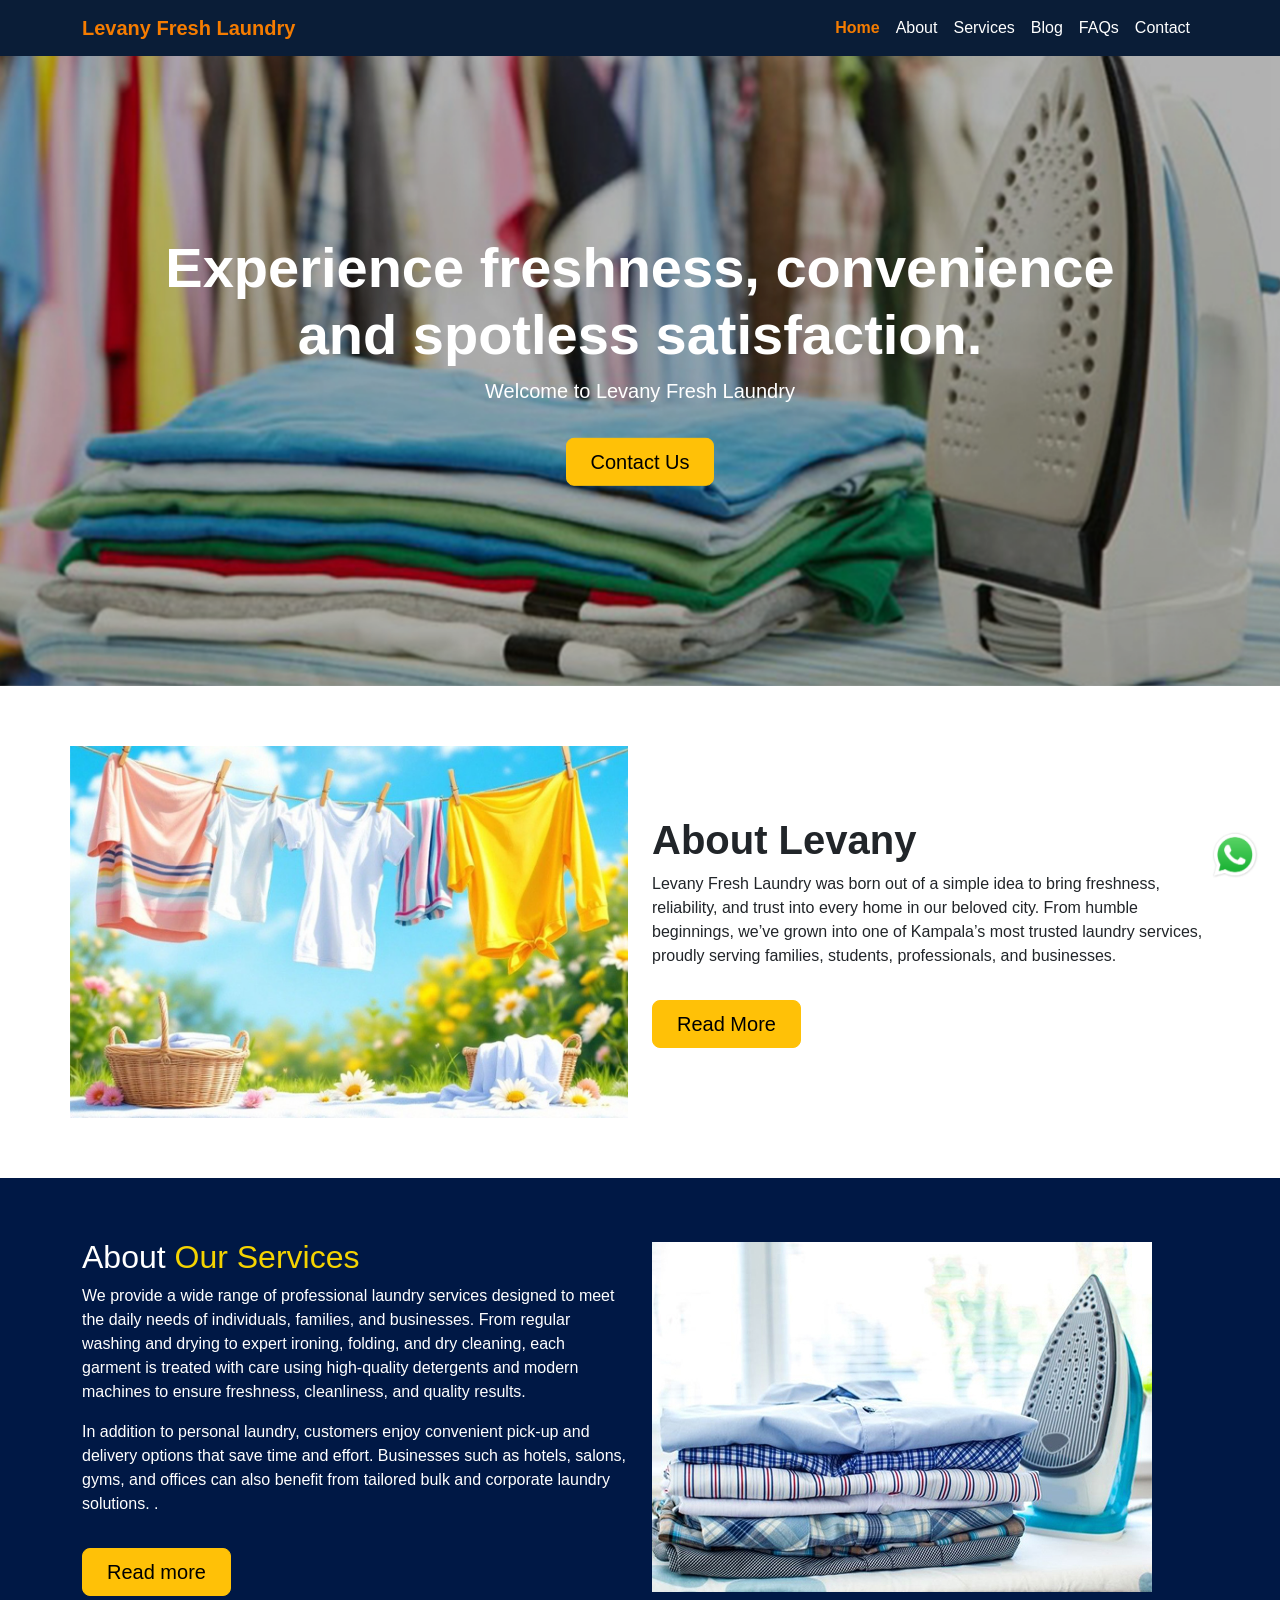
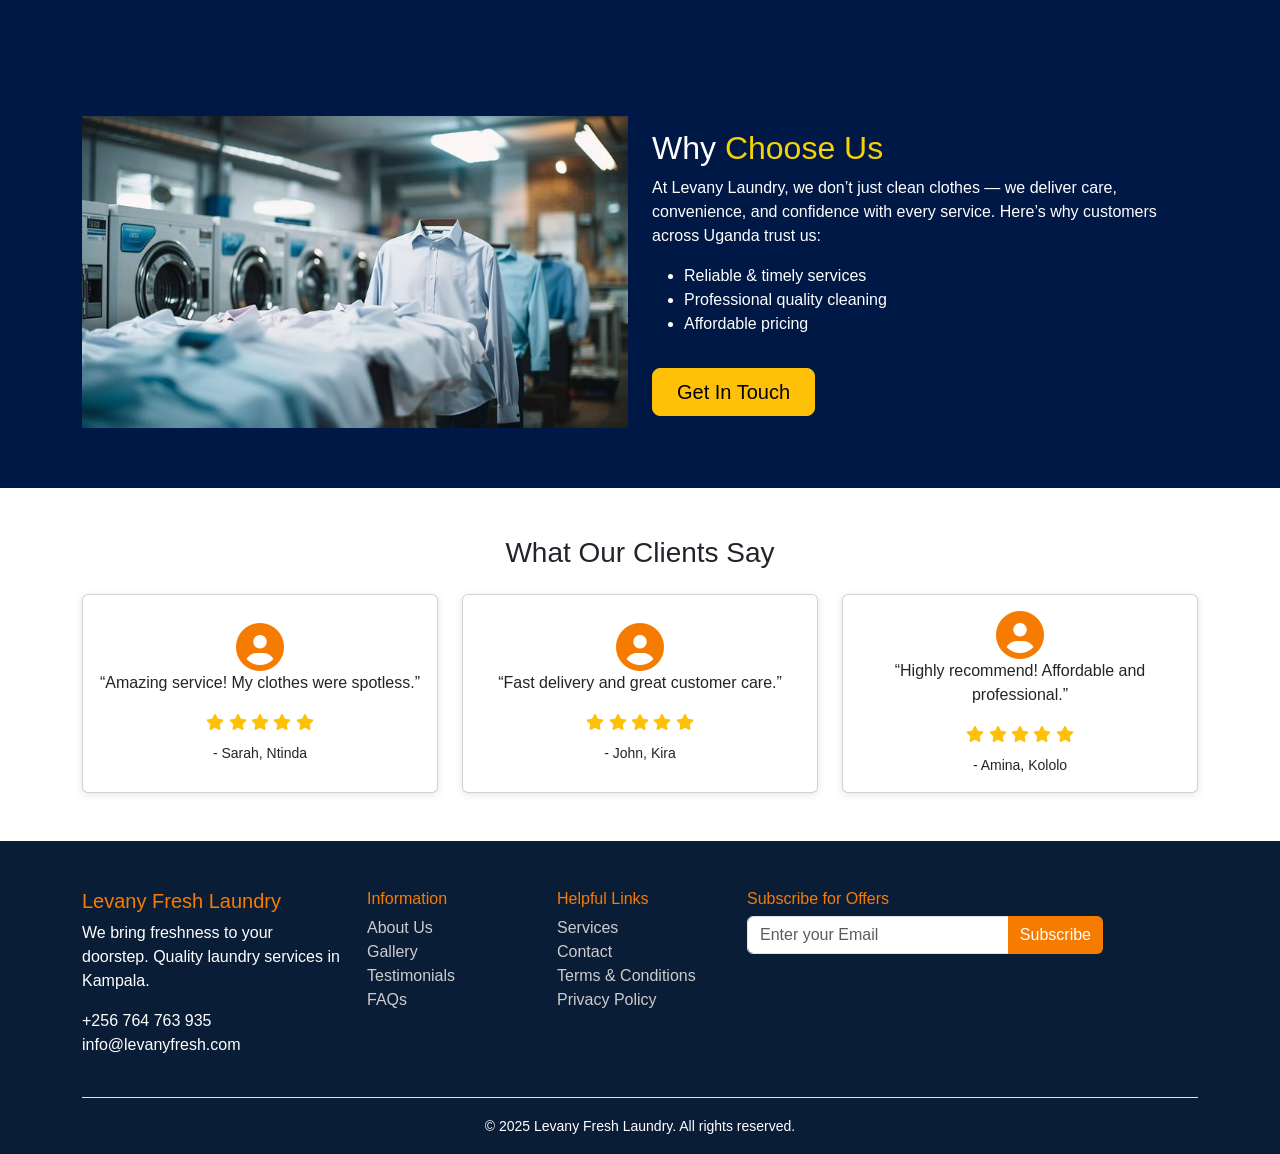
<file: index.html>
<!DOCTYPE html>
<html lang="en">
<head>
  <meta charset="UTF-8">
  <title>Levany Fresh Laundry - Home</title>
  <meta name="viewport" content="width=device-width, initial-scale=1">
  <link rel="icon" href="./images/favicon.ico.png">
  <link href="https://cdn.jsdelivr.net/npm/bootstrap@5.3.2/dist/css/bootstrap.min.css" rel="stylesheet">
  <link rel="stylesheet" href="https://cdnjs.cloudflare.com/ajax/libs/font-awesome/6.5.0/css/all.min.css">
  <link rel="stylesheet" href="css/style.css">

  <style>
        body { font-family: 'Segoe UI', sans-serif; }
        .hero-section, .info-section, .team-section, .location-section {
            padding: 60px 0;
        }
        .bg-dark-blue {
            background-color: #001845;
            color: white;
        }
        .yellow-text {
            color: #f5d300;
        }
        .btn-yellow {
            background-color: #f5d300;
            border: none;
            color: black;
        }
        .team-card {
            border: none;
            background-color: #fef8e5;
            text-align: center;
        }
        .highlight-card {
            background-color: #001845;
            color: white;
            padding: 20px;
            border-radius: 8px;
        }
        .map-section iframe {
            width: 100%;
            height: 300px;
            border: none;
        }
        .contact-form input, .contact-form textarea {
            margin-bottom: 15px;
        }
    </style>
</head>
<body>

<!-- Navbar -->
<nav class="navbar navbar-expand-lg navbar-dark sticky-top">
  <div class="container">
    <a class="navbar-brand" href="index.html">Levany Fresh Laundry</a>
    <button class="navbar-toggler" type="button" data-bs-toggle="collapse" data-bs-target="#navbarNav">
      <span class="navbar-toggler-icon"></span>
    </button>
    <div class="collapse navbar-collapse justify-content-end" id="navbarNav">
      <ul class="navbar-nav">
        <li class="nav-item"><a class="nav-link active" href="index.html">Home</a></li>
        <li class="nav-item"><a class="nav-link" href="About.html">About</a></li>
        <li class="nav-item"><a class="nav-link" href="services.html">Services</a></li>
        <li class="nav-item"><a class="nav-link" href="blog.html">Blog</a></li>
        <li class="nav-item"><a class="nav-link" href="faqs.html">FAQs</a></li>
        <li class="nav-item"><a class="nav-link" href="contactus.html">Contact</a></li>
      </ul>
    </div>
  </div>
</nav>

<!-- Hero Section -->
<div id="heroCarousel" class="carousel slide" data-bs-ride="carousel">
  <div class="carousel-inner">
    <div class="carousel-item active">
      <img src="images/slide1.jpg" class="d-block w-100" alt="Slide 1">
    </div>
    <div class="carousel-item">
      <img src="images/slide2.jpg" class="d-block w-100" alt="Slide 2">
    </div>
    <div class="carousel-item">
      <img src="images/slide3.jpg" class="d-block w-100" alt="Slide 3">
    </div>
  </div>
</div>

<!-- Welcome Note Overlay -->
<div class="hero-text-overlay text-center text-white">
  <h1 class="display-4 fw-bold">Experience freshness, convenience<br>and spotless satisfaction.</h1>
  <p class="lead">Welcome to Levany Fresh Laundry</p>

  <a href="contactus.html" class="btn btn-warning btn-lg mt-3 px-4">Contact Us</a>
</div>


    
    <!-- Text Content -->
    <!-- Hero Section -->
    <div class="container hero-section">
        <div class="row align-items-center">
            <div class="col-md-6">
                <img src="images/home.jpg" alt="Jos" class="img-fluid">
            </div>
            <div class="col-md-6">
                <h1><strong>About Levany</strong></h1>
                <p>
        Levany Fresh Laundry was born out of a simple idea to bring freshness, reliability, and trust into every home in our beloved city. From humble beginnings, we’ve grown into one of Kampala’s most trusted laundry services, proudly serving families, students, professionals, and businesses.
      </p>
                <a href="About.html" class="btn btn-warning btn-lg mt-3 px-4">Read More</a>
            </div>
        </div>
    </div>

    <!-- What We Do Section -->
    <div class="bg-dark-blue info-section">
        <div class="container">
            <div class="row align-items-center">
                <div class="col-md-6">
                    <h2>About <span class="yellow-text">Our Services</span></h2>
                    <p>We provide a wide range of professional laundry services designed to meet the daily needs of individuals, families, and businesses. From regular washing and drying to expert ironing, folding, and dry cleaning, each garment is treated with care using high-quality detergents and modern machines to ensure freshness, cleanliness, and quality results.</p>
                    <p>In addition to personal laundry, customers enjoy convenient pick-up and delivery options that save time and effort. Businesses such as hotels, salons, gyms, and offices can also benefit from tailored bulk and corporate laundry solutions. .</p>
                    <a href="services.html" class="btn btn-warning btn-lg mt-3 px-4">Read more</a>
                </div>
                <div class="col-md-6">
                    <img src="images/1.jpg" alt="What We Do" class="img-fluid">
                </div>
            </div>
        </div>
    </div>

    <!-- Why Section -->
    <div class="bg-dark-blue info-section">
        <div class="container">
            <div class="row align-items-center">
                <div class="col-md-6">
                    <img src="images/2.jpg" alt="Why Land Group" class="img-fluid">
                </div>
                <div class="col-md-6">
                    <h2>Why <span class="yellow-text">Choose Us</span></h2>
                    <p>At Levany Laundry, we don’t just clean clothes — we deliver care, convenience, and confidence with every service. Here’s why customers across Uganda trust us:</p>
                    <ul>
                     <li><i class=""></i> Reliable & timely services</li>
                     <li><i class=""></i> Professional quality cleaning</li>
                     <li><i class=""></i> Affordable pricing</li>
                    </ul>
                    <a href="contactus.html" class="btn btn-warning btn-lg mt-3 px-4">Get In Touch</a>
                </div>
            </div>
        </div>
    </div>

    </div>
  </div>
</section>

<!-- Testimonials -->
<section class="container my-5">
  <h3 class="text-center mb-4">What Our Clients Say</h3>
  <div class="row g-4">
    
    <div class="col-md-4">
      <div class="card h-100 text-center p-3">
         <i class="fa-solid fa-circle-user fa-3x text-orange"></i>
        <p>“Amazing service! My clothes were spotless.”</p>
        <div class="text-warning mb-2">
          <i class="fa-solid fa-star"></i>
          <i class="fa-solid fa-star"></i>
          <i class="fa-solid fa-star"></i>
          <i class="fa-solid fa-star"></i>
          <i class="fa-solid fa-star"></i>
        </div>
        <small>- Sarah, Ntinda</small>
      </div>
    </div>

    <div class="col-md-4">
      <div class="card h-100 text-center p-3">
        <i class="fa-solid fa-circle-user fa-3x text-orange"></i>
        <p>“Fast delivery and great customer care.”</p>
        <div class="text-warning mb-2">
          <i class="fa-solid fa-star"></i>
          <i class="fa-solid fa-star"></i>
          <i class="fa-solid fa-star"></i>
          <i class="fa-solid fa-star"></i>
          <i class="fa-solid fa-star"></i>
        </div>
        <small>- John, Kira</small>
      </div>
    </div>

    <div class="col-md-4">
      <div class="card h-100 text-center p-3">
        <i class="fa-solid fa-circle-user fa-3x text-orange"></i>
        <p>“Highly recommend! Affordable and professional.”</p>
        <div class="text-warning mb-2">
          <i class="fa-solid fa-star"></i>
          <i class="fa-solid fa-star"></i>
          <i class="fa-solid fa-star"></i>
          <i class="fa-solid fa-star"></i>
          <i class="fa-solid fa-star"></i>
        </div>
        <small>- Amina, Kololo</small>
      </div>
    </div>

  </div>
</section>

<!-- WhatsApp Floating Button -->
<a href="https://wa.me/256764763935" class="whatsapp-float" target="_blank">
  <img src="images/WhatsApp.png" alt="WhatsApp Chat">
</a>

<!-- Footer -->
<footer class="footer-dark text-white pt-5 pb-3">
  <div class="container">
    <div class="row">

      <!-- About Section -->
      <div class="col-md-3">
        <h5 class="text-orange">Levany Fresh Laundry</h5>
        <p>We bring freshness to your doorstep. Quality laundry services in Kampala.</p>
        <p class="mt-3">
          <i class="bi bi-telephone"></i> +256 764 763 935<br>
          <i class="bi bi-envelope"></i> info@levanyfresh.com
        </p>
      </div>

      <!-- Information -->
      <div class="col-md-2">
        <h6 class="text-orange">Information</h6>
        <ul class="list-unstyled">
          <li><a href="about.html">About Us</a></li>
          <li><a href="gallery.html">Gallery</a></li>
          <li><a href="testimonials.html">Testimonials</a></li>
          <li><a href="faqs.html">FAQs</a></li>
        </ul>
      </div>

      <!-- Helpful Links -->
      <div class="col-md-2">
        <h6 class="text-orange">Helpful Links</h6>
        <ul class="list-unstyled">
          <li><a href="services.html">Services</a></li>
          <li><a href="contact.html">Contact</a></li>
          <li><a href="#">Terms & Conditions</a></li>
          <li><a href="#">Privacy Policy</a></li>
        </ul>
      </div>

      <!-- Subscribe -->
      <div class="col-md-4">
        <h6 class="text-orange">Subscribe for Offers</h6>
        <form>
          <div class="input-group mb-3">
            <input type="email" class="form-control" placeholder="Enter your Email">
            <button class="btn btn-orange" type="submit">Subscribe</button>
          </div>
        </form>
        <div class="social-icons">
          <a href="#"><i class="bi bi-facebook"></i></a>
          <a href="#"><i class="bi bi-twitter"></i></a>
          <a href="#"><i class="bi bi-instagram"></i></a>
          <a href="#"><i class="bi bi-whatsapp"></i></a>
        </div>
      </div>

    </div>

    <div class="text-center mt-4 border-top pt-3">
      <small>© 2025 Levany Fresh Laundry. All rights reserved.</small>
    </div>
  </div>
</footer>


<script src="https://cdn.jsdelivr.net/npm/bootstrap@5.3.2/dist/js/bootstrap.bundle.min.js"></script>
</body>
</html>
</file>
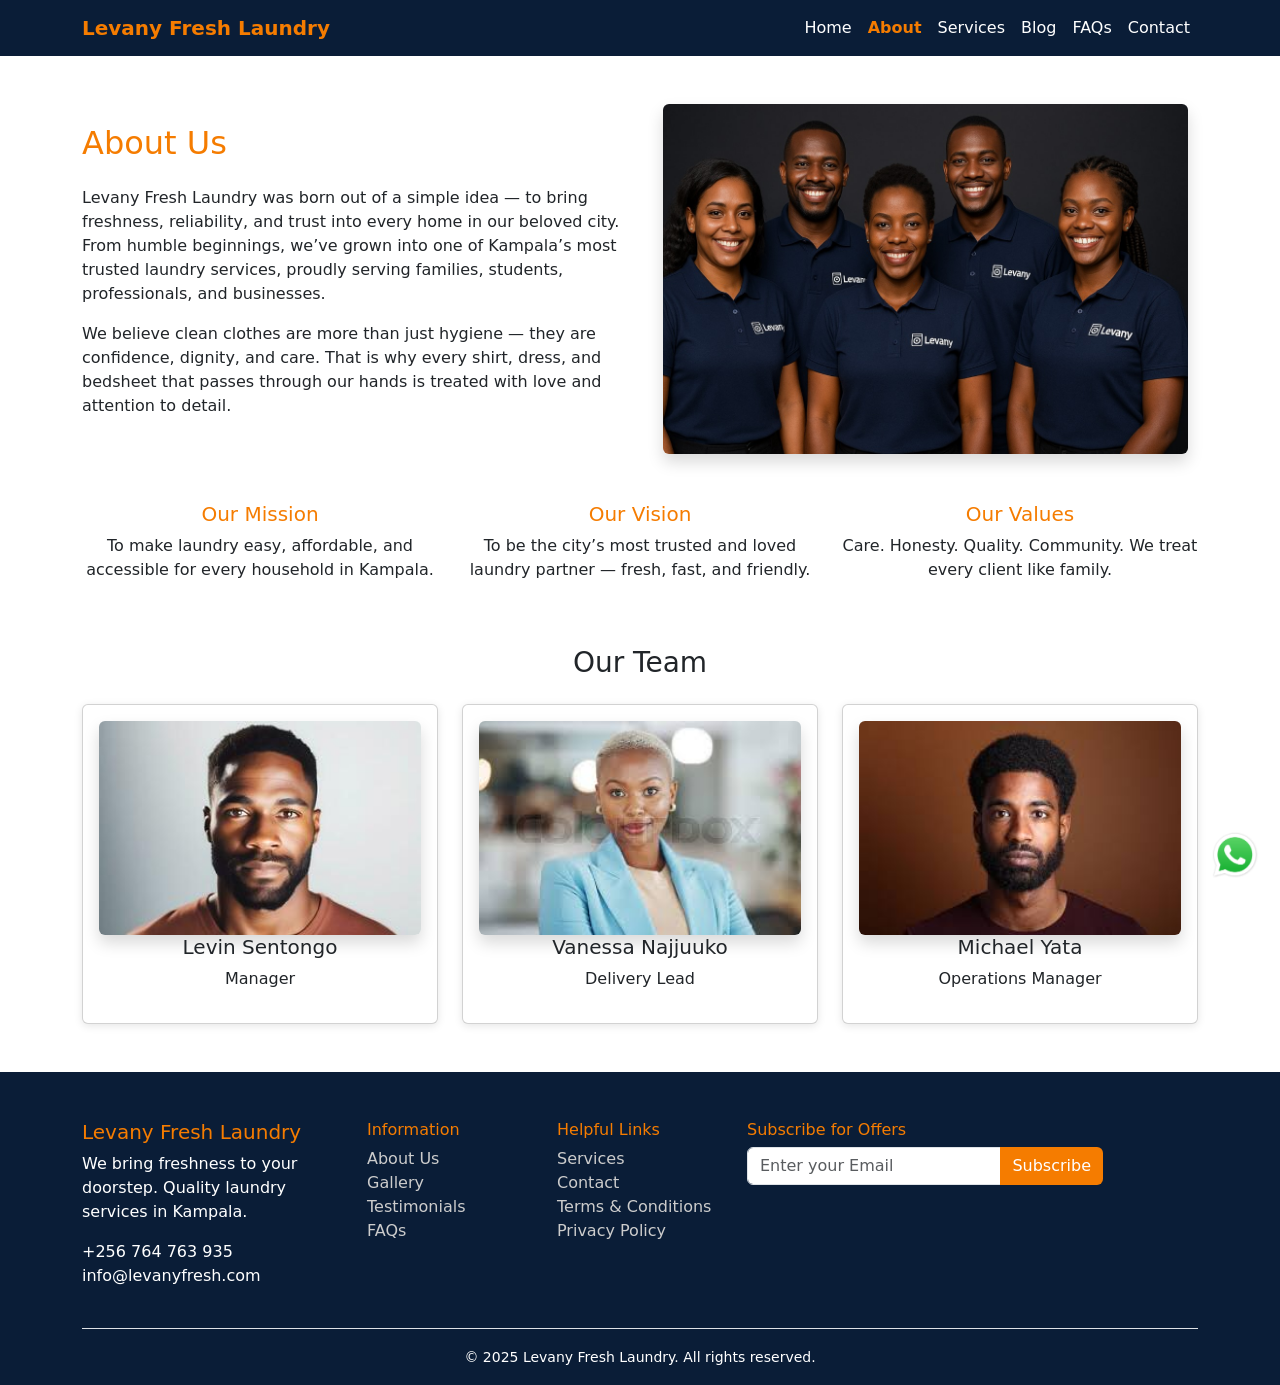
<file: About.html>
<!DOCTYPE html>
<html lang="en">
<head>
  <meta charset="UTF-8">
  <title>Levany Fresh Laundry - Home</title>
  <meta name="viewport" content="width=device-width, initial-scale=1">
   <link rel="icon" href="./images/favicon.ico.png">
  <link href="https://cdn.jsdelivr.net/npm/bootstrap@5.3.2/dist/css/bootstrap.min.css" rel="stylesheet">
  <link rel="stylesheet" href="https://cdnjs.cloudflare.com/ajax/libs/font-awesome/6.5.0/css/all.min.css">
  <link rel="stylesheet" href="css/style.css">
</head>
<body>

<!-- Navbar -->
<nav class="navbar navbar-expand-lg navbar-dark sticky-top">
  <div class="container">
    <a class="navbar-brand" href="index.html">Levany Fresh Laundry</a>
    <button class="navbar-toggler" type="button" data-bs-toggle="collapse" data-bs-target="#navbarNav">
      <span class="navbar-toggler-icon"></span>
    </button>
    <div class="collapse navbar-collapse justify-content-end" id="navbarNav">
      <ul class="navbar-nav">
        <li class="nav-item"><a class="nav-link" href="index.html">Home</a></li>
        <li class="nav-item"><a class="nav-link active" href="about.html">About</a></li>
        <li class="nav-item"><a class="nav-link" href="services.html">Services</a></li>
        <li class="nav-item"><a class="nav-link" href="blog.html">Blog</a></li>
        <li class="nav-item"><a class="nav-link" href="faqs.html">FAQs</a></li>
        <li class="nav-item"><a class="nav-link" href="contactus.html">Contact</a></li>
      </ul>
    </div>
  </div>
</nav>

<section class="container my-5">
  <div class="row align-items-center">
    
    <!-- Text Content -->
    <div class="col-md-6">
      <h2 class="text-orange mb-4">About Us</h2>
      <p>
        Levany Fresh Laundry was born out of a simple idea — to bring freshness, reliability, and trust into every home in our beloved city. From humble beginnings, we’ve grown into one of Kampala’s most trusted laundry services, proudly serving families, students, professionals, and businesses.
      </p>
      <p>
        We believe clean clothes are more than just hygiene — they are confidence, dignity, and care. That is why every shirt, dress, and bedsheet that passes through our hands is treated with love and attention to detail.
      </p>
    </div>

    <!-- Image or Illustration -->
    <div class="col-md-6 text-center">
      <img src="images/Levany Team 3.jpg" alt="Our Team" class="img-fluid rounded shadow">
    </div>

  </div>

  <div class="row text-center mt-5">
    <div class="col-md-4">
      <h5 class="text-orange">Our Mission</h5>
      <p>To make laundry easy, affordable, and accessible for every household in Kampala.</p>
    </div>
    <div class="col-md-4">
      <h5 class="text-orange">Our Vision</h5>
      <p>To be the city’s most trusted and loved laundry partner — fresh, fast, and friendly.</p>
    </div>
    <div class="col-md-4">
      <h5 class="text-orange">Our Values</h5>
      <p>Care. Honesty. Quality. Community. We treat every client like family.</p>
    </div>
  </div>
</section>


<!-- Services -->
<section class="container my-5">
  <h3 class="text-center mb-4">Our Team</h3>
  <div class="row text-center">
    <div class="col-md-4">
      <div class="card p-3">
        <img src="images/Levin.jpg"alt="Levin Manager" class="img-fluid rounded shadow">
        <h5>Levin Sentongo</h5>
        <p>Manager</p>
      </div>
    </div>
    <div class="col-md-4">
      <div class="card p-3">
          <img src="images/Vanessa.jpeg"alt="Vanessa Delivery Lead" class="img-fluid rounded shadow">
        <h5>Vanessa Najjuuko</h5>
        <p>Delivery Lead</p>
      </div>
    </div>
    <div class="col-md-4">
      <div class="card p-3">
          <img src="images/Michael.jpeg"alt="Michael Operations Manager" class="img-fluid rounded shadow">
        <h5>Michael Yata</h5>
        <p>Operations Manager</p>
      </div>
    </div>
  </div>
</section>


<!-- WhatsApp Floating Button -->
<a href="https://wa.me/256764763935" class="whatsapp-float" target="_blank">
  <img src="images/WhatsApp.png" alt="WhatsApp Chat">
</a>

<!-- Footer -->
<footer class="footer-dark text-white pt-5 pb-3">
  <div class="container">
    <div class="row">

      <!-- About Section -->
      <div class="col-md-3">
        <h5 class="text-orange">Levany Fresh Laundry</h5>
        <p>We bring freshness to your doorstep. Quality laundry services in Kampala.</p>
        <p class="mt-3">
          <i class="bi bi-telephone"></i> +256 764 763 935<br>
          <i class="bi bi-envelope"></i> info@levanyfresh.com
        </p>
      </div>

      <!-- Information -->
      <div class="col-md-2">
        <h6 class="text-orange">Information</h6>
        <ul class="list-unstyled">
          <li><a href="about.html">About Us</a></li>
          <li><a href="gallery.html">Gallery</a></li>
          <li><a href="testimonials.html">Testimonials</a></li>
          <li><a href="faqs.html">FAQs</a></li>
        </ul>
      </div>

      <!-- Helpful Links -->
      <div class="col-md-2">
        <h6 class="text-orange">Helpful Links</h6>
        <ul class="list-unstyled">
          <li><a href="services.html">Services</a></li>
          <li><a href="contact.html">Contact</a></li>
          <li><a href="#">Terms & Conditions</a></li>
          <li><a href="#">Privacy Policy</a></li>
        </ul>
      </div>

      <!-- Subscribe -->
      <div class="col-md-4">
        <h6 class="text-orange">Subscribe for Offers</h6>
        <form>
          <div class="input-group mb-3">
            <input type="email" class="form-control" placeholder="Enter your Email">
            <button class="btn btn-orange" type="submit">Subscribe</button>
          </div>
        </form>
        <div class="social-icons">
          <a href="#"><i class="bi bi-facebook"></i></a>
          <a href="#"><i class="bi bi-twitter"></i></a>
          <a href="#"><i class="bi bi-instagram"></i></a>
          <a href="#"><i class="bi bi-whatsapp"></i></a>
        </div>
      </div>

    </div>

    <div class="text-center mt-4 border-top pt-3">
      <small>© 2025 Levany Fresh Laundry. All rights reserved.</small>
    </div>
  </div>
</footer>


<script src="https://cdn.jsdelivr.net/npm/bootstrap@5.3.2/dist/js/bootstrap.bundle.min.js"></script>
</body>
</html>
</file>
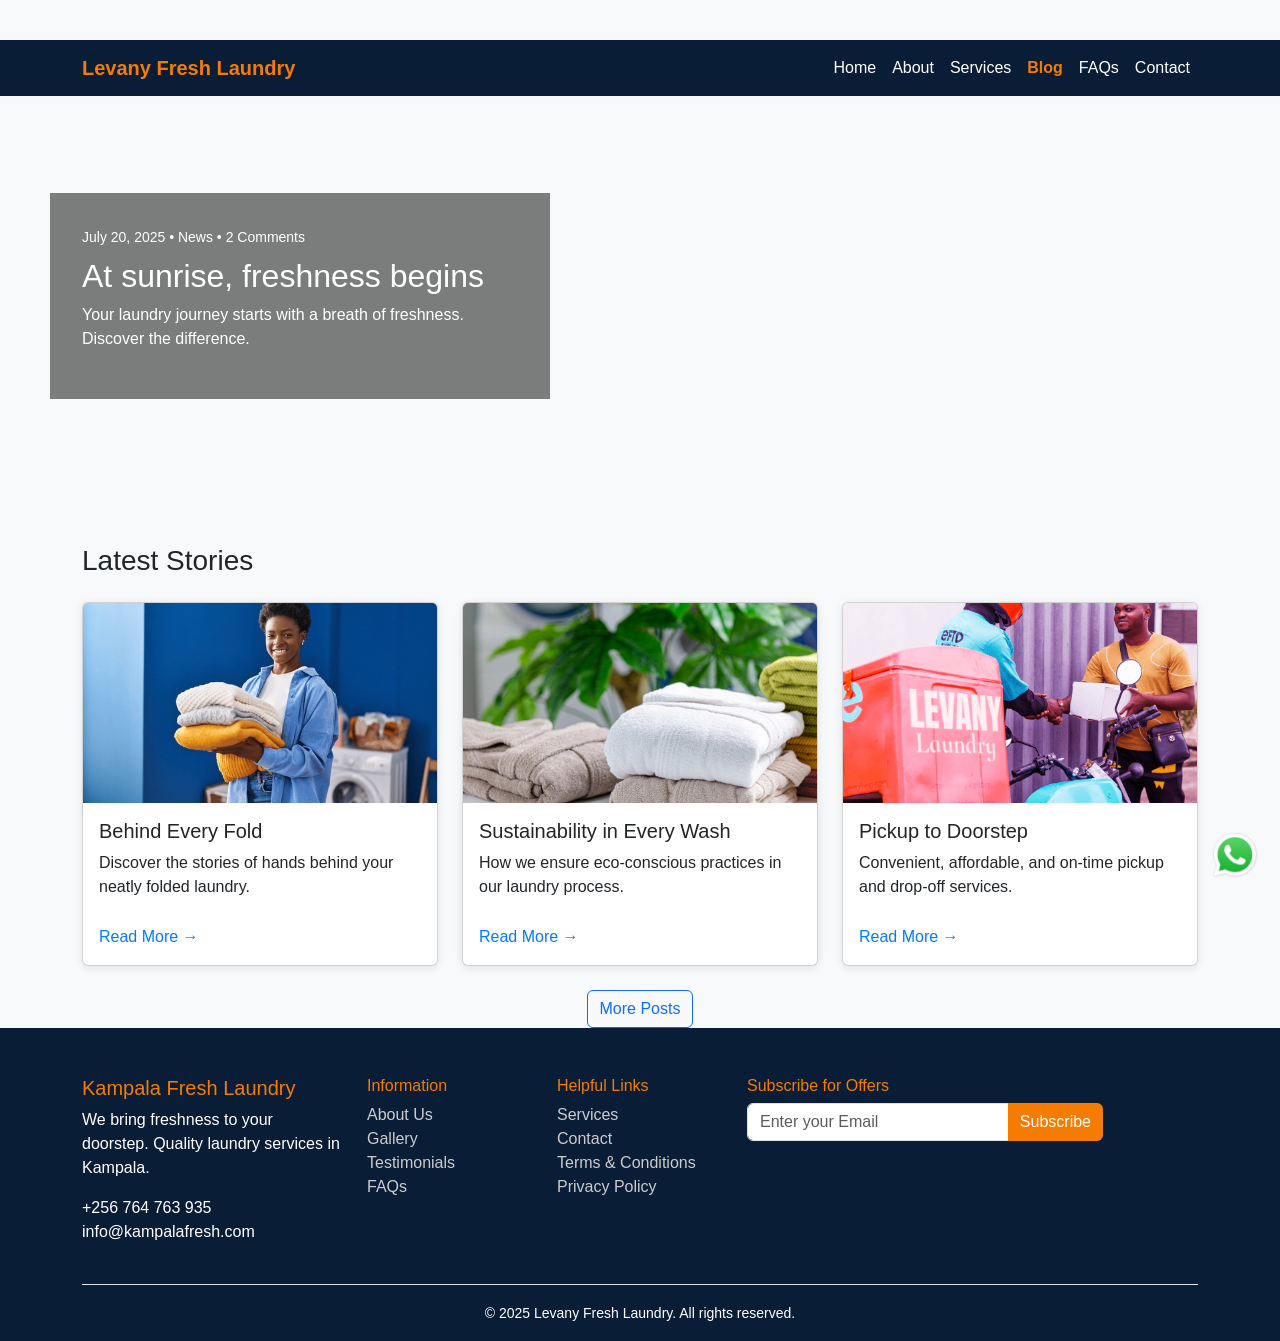
<file: blog.html>
<!DOCTYPE html>
<html lang="en">
<head>
  <meta charset="UTF-8">
  <meta name="viewport" content="width=device-width, initial-scale=1.0">
  <title>Laundry Blog</title>
  <link rel="icon" href="./images/favicon.ico.png">
  <link href="https://cdn.jsdelivr.net/npm/bootstrap@5.3.0/dist/css/bootstrap.min.css" rel="stylesheet">
  <link rel="stylesheet" href="https://cdnjs.cloudflare.com/ajax/libs/font-awesome/6.5.0/css/all.min.css">
  <link rel="stylesheet" href="css/style.css">
  <style>
    body {
      font-family: 'Segoe UI', sans-serif;
      background-color: #f8f9fa;
      padding-top: 40px;
    }
    .hero {
      display: flex;
      background: url('https://images.unsplash.com/photo-1505839673365-e3971f8d9184?fit=crop&w=1470&q=80') center/cover no-repeat;
      height: 400px;
      align-items: center;
      color: white;
      position: relative;
    }
    .hero .overlay {
      background-color: rgba(0, 0, 0, 0.5);
      padding: 2rem;
      max-width: 500px;
      margin-left: 50px;
    }
    .card img {
      height: 200px;
      object-fit: cover;
    }
    .read-more {
      display: inline-block;
      margin-top: 10px;
      color: #007bff;
      text-decoration: none;
    }
    .read-more:hover {
      text-decoration: underline;
    }
  </style>
</head>
<body>
<!-- Navbar -->
<nav class="navbar navbar-expand-lg navbar-dark sticky-top">
  <div class="container">
    <a class="navbar-brand" href="index.html">Levany Fresh Laundry</a>
    <button class="navbar-toggler" type="button" data-bs-toggle="collapse" data-bs-target="#navbarNav">
      <span class="navbar-toggler-icon"></span>
    </button>
    <div class="collapse navbar-collapse justify-content-end" id="navbarNav">
      <ul class="navbar-nav">
        <li class="nav-item"><a class="nav-link" href="index.html">Home</a></li>
        <li class="nav-item"><a class="nav-link" href="About.html">About</a></li>
        <li class="nav-item"><a class="nav-link" href="services.html">Services</a></li>
        <li class="nav-item"><a class="nav-link active" href="blog.html">Blog</a></li>
        <li class="nav-item"><a class="nav-link" href="faqs.html">FAQs</a></li>
        <li class="nav-item"><a class="nav-link" href="contactus.html">Contact</a></li>
      </ul>
    </div>
  </div>
</nav>

  <!-- Hero Section -->
  <section class="hero">
    <div class="overlay">
      <small>July 20, 2025 • News • 2 Comments</small>
      <h2 class="mt-2">At sunrise, freshness begins</h2>
      <p>Your laundry journey starts with a breath of freshness. Discover the difference.</p>
    </div>
  </section>

  <!-- Blog Cards -->
  <div class="container mt-5">
    <h3 class="mb-4">Latest Stories</h3>
    <div class="row g-4">
      <!-- Blog Post Card -->
      <div class="col-md-4">
        <div class="card">
          <a href="blog-post1.html"><img src="images/behindfolding.jpg" class="card-img-top" alt="Laundry Story"></a>
          <div class="card-body">
            <h5 class="card-title">Behind Every Fold</h5>
            <p class="card-text">Discover the stories of hands behind your neatly folded laundry.</p>
            <a href="blog-post1.html" class="read-more">Read More →</a>
          </div>
        </div>
      </div>

      <div class="col-md-4">
        <div class="card">
          <a href="blog-post2.html"><img src="images/sustainable.jpg" class="card-img-top" alt="Eco Friendly"></a>
          <div class="card-body">
            <h5 class="card-title">Sustainability in Every Wash</h5>
            <p class="card-text">How we ensure eco-conscious practices in our laundry process.</p>
            <a href="blog-post2.html" class="read-more">Read More →</a>
          </div>
        </div>
      </div>

      <div class="col-md-4">
        <div class="card">
          <a href="blog-post3.html"><img src="images/delivery1.png" class="card-img-top" alt="Pickup Service"></a>
          <div class="card-body">
            <h5 class="card-title">Pickup to Doorstep</h5>
            <p class="card-text">Convenient, affordable, and on-time pickup and drop-off services.</p>
            <a href="blog-post3.html" class="read-more">Read More →</a>
          </div>
        </div>
      </div>

      <!-- More Cards if Needed -->
    </div>

    <div class="text-center mt-4">
      <a href="#" class="btn btn-outline-primary">More Posts</a>
    </div>
  </div>

  <!-- WhatsApp Floating Button -->
<a href="https://wa.me/256764763935" class="whatsapp-float" target="_blank">
  <img src="images/WhatsApp.png" alt="WhatsApp Chat">
</a>

<!-- Footer -->
<footer class="footer-dark text-white pt-5 pb-3">
  <div class="container">
    <div class="row">

      <!-- About Section -->
      <div class="col-md-3">
        <h5 class="text-orange">Kampala Fresh Laundry</h5>
        <p>We bring freshness to your doorstep. Quality laundry services in Kampala.</p>
        <p class="mt-3">
          <i class="bi bi-telephone"></i> +256 764 763 935<br>
          <i class="bi bi-envelope"></i> info@kampalafresh.com
        </p>
      </div>

      <!-- Information -->
      <div class="col-md-2">
        <h6 class="text-orange">Information</h6>
        <ul class="list-unstyled">
          <li><a href="about.html">About Us</a></li>
          <li><a href="gallery.html">Gallery</a></li>
          <li><a href="testimonials.html">Testimonials</a></li>
          <li><a href="faqs.html">FAQs</a></li>
        </ul>
      </div>

      <!-- Helpful Links -->
      <div class="col-md-2">
        <h6 class="text-orange">Helpful Links</h6>
        <ul class="list-unstyled">
          <li><a href="services.html">Services</a></li>
          <li><a href="contact.html">Contact</a></li>
          <li><a href="#">Terms & Conditions</a></li>
          <li><a href="#">Privacy Policy</a></li>
        </ul>
      </div>

      <!-- Subscribe -->
      <div class="col-md-4">
        <h6 class="text-orange">Subscribe for Offers</h6>
        <form>
          <div class="input-group mb-3">
            <input type="email" class="form-control" placeholder="Enter your Email">
            <button class="btn btn-orange" type="submit">Subscribe</button>
          </div>
        </form>
        <div class="social-icons">
          <a href="#"><i class="bi bi-facebook"></i></a>
          <a href="#"><i class="bi bi-twitter"></i></a>
          <a href="#"><i class="bi bi-instagram"></i></a>
          <a href="#"><i class="bi bi-whatsapp"></i></a>
        </div>
      </div>

    </div>

    <div class="text-center mt-4 border-top pt-3">
      <small>© 2025 Levany Fresh Laundry. All rights reserved.</small>
    </div>
  </div>
</footer>


<script src="https://cdn.jsdelivr.net/npm/bootstrap@5.3.2/dist/js/bootstrap.bundle.min.js"></script>
</body>
</html>
</file>
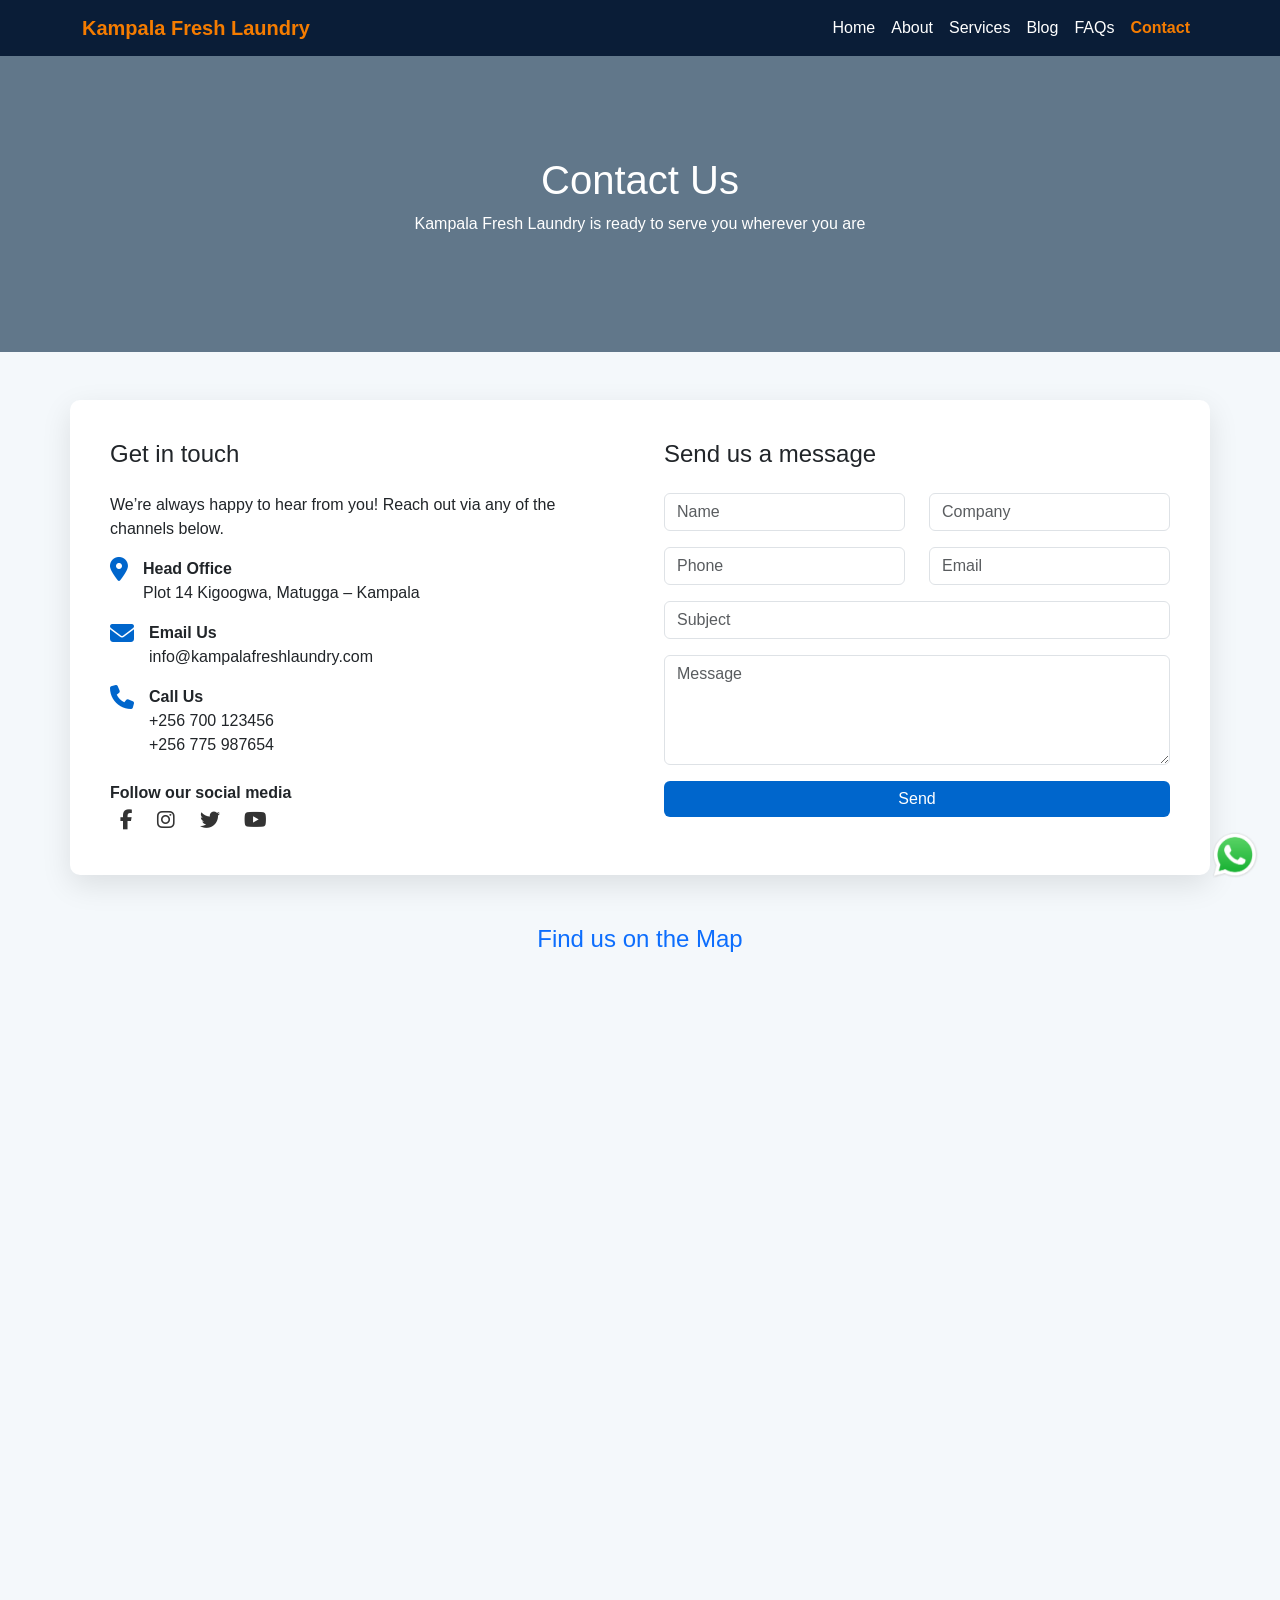
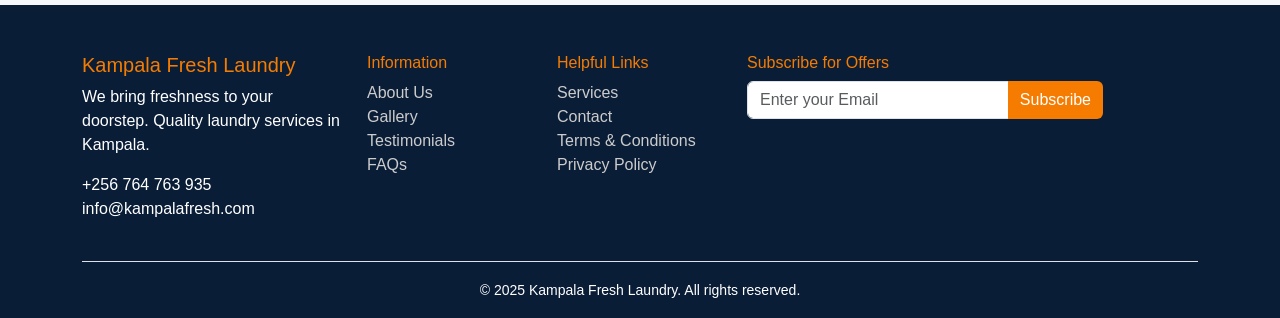
<file: contactus.html>
<!DOCTYPE html>
<html lang="en">
<head>
  <meta charset="UTF-8" />
  <meta name="viewport" content="width=device-width, initial-scale=1.0"/>
  <title>Contact Us</title>
  <link rel="icon" href="./images/favicon.ico.png">
  <link href="https://cdn.jsdelivr.net/npm/bootstrap@5.3.0/dist/css/bootstrap.min.css" rel="stylesheet" />
  <link rel="stylesheet" href="https://cdnjs.cloudflare.com/ajax/libs/font-awesome/6.4.0/css/all.min.css" />
  <link rel="stylesheet" href="css/style.css">
  <style>
    body {
      font-family: 'Segoe UI', sans-serif;
      background-color: #f4f8fb;
    }

    .contact-header {
      background: url('https://images.unsplash.com/photo-1556745757-8d76bdb6984b?fit=crop&w=1470&q=80') center/cover no-repeat;
      padding: 100px 0;
      text-align: center;
      color: white;
      position: relative;
    }

    .contact-header::before {
      content: '';
      position: absolute;
      top: 0; left: 0;
      width: 100%; height: 100%;
      background-color: rgba(0, 34, 64, 0.6);
    }

    .contact-header h1,
    .contact-header p {
      position: relative;
      z-index: 1;
    }

    .contact-section {
      background-color: #fff;
      border-radius: 10px;
      padding: 40px;
      margin-top: -60px;
      box-shadow: 0 10px 30px rgba(0, 0, 0, 0.1);
    }

    .contact-icon {
      font-size: 24px;
      color: #0066cc;
      margin-right: 15px;
    }

    .social-icons a {
      margin: 0 10px;
      font-size: 20px;
      color: #333;
      transition: 0.3s;
    }

    .social-icons a:hover {
      color: #0066cc;
    }

    .map-section {
      margin-top: 50px;
    }

    .form-control, .btn-primary {
      border-radius: 6px;
    }

    .btn-primary {
      background-color: #0066cc;
      border: none;
    }

    .btn-primary:hover {
      background-color: #004a99;
    }
  </style>
</head>
<body>
<!-- Navbar -->
<nav class="navbar navbar-expand-lg navbar-dark sticky-top">
  <div class="container">
    <a class="navbar-brand" href="index.html">Kampala Fresh Laundry</a>
    <button class="navbar-toggler" type="button" data-bs-toggle="collapse" data-bs-target="#navbarNav">
      <span class="navbar-toggler-icon"></span>
    </button>
    <div class="collapse navbar-collapse justify-content-end" id="navbarNav">
      <ul class="navbar-nav">
        <li class="nav-item"><a class="nav-link" href="index.html">Home</a></li>
        <li class="nav-item"><a class="nav-link" href="About.html">About</a></li>
        <li class="nav-item"><a class="nav-link" href="services.html">Services</a></li>
        <li class="nav-item"><a class="nav-link" href="blog.html">Blog</a></li>
        <li class="nav-item"><a class="nav-link" href="faqs.html">FAQs</a></li>
        <li class="nav-item"><a class="nav-link active" href="contactus.html">Contact</a></li>
      </ul>
    </div>
  </div>
</nav>
  <!-- Header -->
  <div class="contact-header">
    <div class="container">
      <h1>Contact Us</h1>
      <p>Kampala Fresh Laundry is ready to serve you wherever you are</p>
    </div>
  </div>

  <!-- Contact Info + Form -->
  <section class="container contact-section mt-5">
    <div class="row g-5">
      <!-- Left Column -->
      <div class="col-md-6">
        <h4 class="mb-4">Get in touch</h4>
        <p>We’re always happy to hear from you! Reach out via any of the channels below.</p>

        <div class="mb-3 d-flex align-items-start">
          <i class="fas fa-map-marker-alt contact-icon"></i>
          <div>
            <strong>Head Office</strong><br>
            Plot 14 Kigoogwa, Matugga – Kampala
          </div>
        </div>

        <div class="mb-3 d-flex align-items-start">
          <i class="fas fa-envelope contact-icon"></i>
          <div>
            <strong>Email Us</strong><br>
            info@kampalafreshlaundry.com
          </div>
        </div>

        <div class="mb-3 d-flex align-items-start">
          <i class="fas fa-phone contact-icon"></i>
          <div>
            <strong>Call Us</strong><br>
            +256 700 123456<br>
            +256 775 987654
          </div>
        </div>

        <div class="social-icons mt-4">
          <strong>Follow our social media</strong><br>
          <a href="#"><i class="fab fa-facebook-f"></i></a>
          <a href="#"><i class="fab fa-instagram"></i></a>
          <a href="#"><i class="fab fa-twitter"></i></a>
          <a href="#"><i class="fab fa-youtube"></i></a>
        </div>
      </div>

      <!-- Right Column: Form -->
      <div class="col-md-6">
        <h4 class="mb-4">Send us a message</h4>
        <form action="mailto:your-email@example.com" method="POST" enctype="text/plain">
          <div class="row">
            <div class="col-md-6 mb-3">
              <input type="text" name="Name" class="form-control" placeholder="Name" required>
            </div>
            <div class="col-md-6 mb-3">
              <input type="text" name="Company" class="form-control" placeholder="Company">
            </div>
            <div class="col-md-6 mb-3">
              <input type="tel" name="Phone" class="form-control" placeholder="Phone">
            </div>
            <div class="col-md-6 mb-3">
              <input type="email" name="Email" class="form-control" placeholder="Email" required>
            </div>
          </div>
          <div class="mb-3">
            <input type="text" name="Subject" class="form-control" placeholder="Subject">
          </div>
          <div class="mb-3">
            <textarea name="Message" rows="4" class="form-control" placeholder="Message"></textarea>
          </div>
          <button type="submit" class="btn btn-primary w-100">Send</button>
        </form>
      </div>
    </div>
  </section>

  <!-- Map -->
  <section class="container map-section">
    <h4 class="text-center my-4 text-primary">Find us on the Map</h4>
    <div class="ratio ratio-16x9">
      <iframe src="https://maps.google.com/maps?q=Kampala&t=&z=13&ie=UTF8&iwloc=&output=embed" 
              frameborder="0" style="border:0;" allowfullscreen="" loading="lazy"></iframe>
    </div>
  </section>
  <!-- WhatsApp Floating Button -->
<a href="https://wa.me/256764763935" class="whatsapp-float" target="_blank">
  <img src="images/WhatsApp.png" alt="WhatsApp Chat">
</a>
<!-- Footer -->
<footer class="footer-dark text-white pt-5 pb-3">
  <div class="container">
    <div class="row">

      <!-- About Section -->
      <div class="col-md-3">
        <h5 class="text-orange">Kampala Fresh Laundry</h5>
        <p>We bring freshness to your doorstep. Quality laundry services in Kampala.</p>
        <p class="mt-3">
          <i class="bi bi-telephone"></i> +256 764 763 935<br>
          <i class="bi bi-envelope"></i> info@kampalafresh.com
        </p>
      </div>

      <!-- Information -->
      <div class="col-md-2">
        <h6 class="text-orange">Information</h6>
        <ul class="list-unstyled">
          <li><a href="about.html">About Us</a></li>
          <li><a href="gallery.html">Gallery</a></li>
          <li><a href="testimonials.html">Testimonials</a></li>
          <li><a href="faqs.html">FAQs</a></li>
        </ul>
      </div>

      <!-- Helpful Links -->
      <div class="col-md-2">
        <h6 class="text-orange">Helpful Links</h6>
        <ul class="list-unstyled">
          <li><a href="services.html">Services</a></li>
          <li><a href="contact.html">Contact</a></li>
          <li><a href="#">Terms & Conditions</a></li>
          <li><a href="#">Privacy Policy</a></li>
        </ul>
      </div>

      <!-- Subscribe -->
      <div class="col-md-4">
        <h6 class="text-orange">Subscribe for Offers</h6>
        <form>
          <div class="input-group mb-3">
            <input type="email" class="form-control" placeholder="Enter your Email">
            <button class="btn btn-orange" type="submit">Subscribe</button>
          </div>
        </form>
        <div class="social-icons">
          <a href="#"><i class="bi bi-facebook"></i></a>
          <a href="#"><i class="bi bi-twitter"></i></a>
          <a href="#"><i class="bi bi-instagram"></i></a>
          <a href="#"><i class="bi bi-whatsapp"></i></a>
        </div>
      </div>

    </div>

    <div class="text-center mt-4 border-top pt-3">
      <small>© 2025 Kampala Fresh Laundry. All rights reserved.</small>
    </div>
  </div>
</footer>


<script src="https://cdn.jsdelivr.net/npm/bootstrap@5.3.2/dist/js/bootstrap.bundle.min.js"></script>
</body>
</html>
</file>
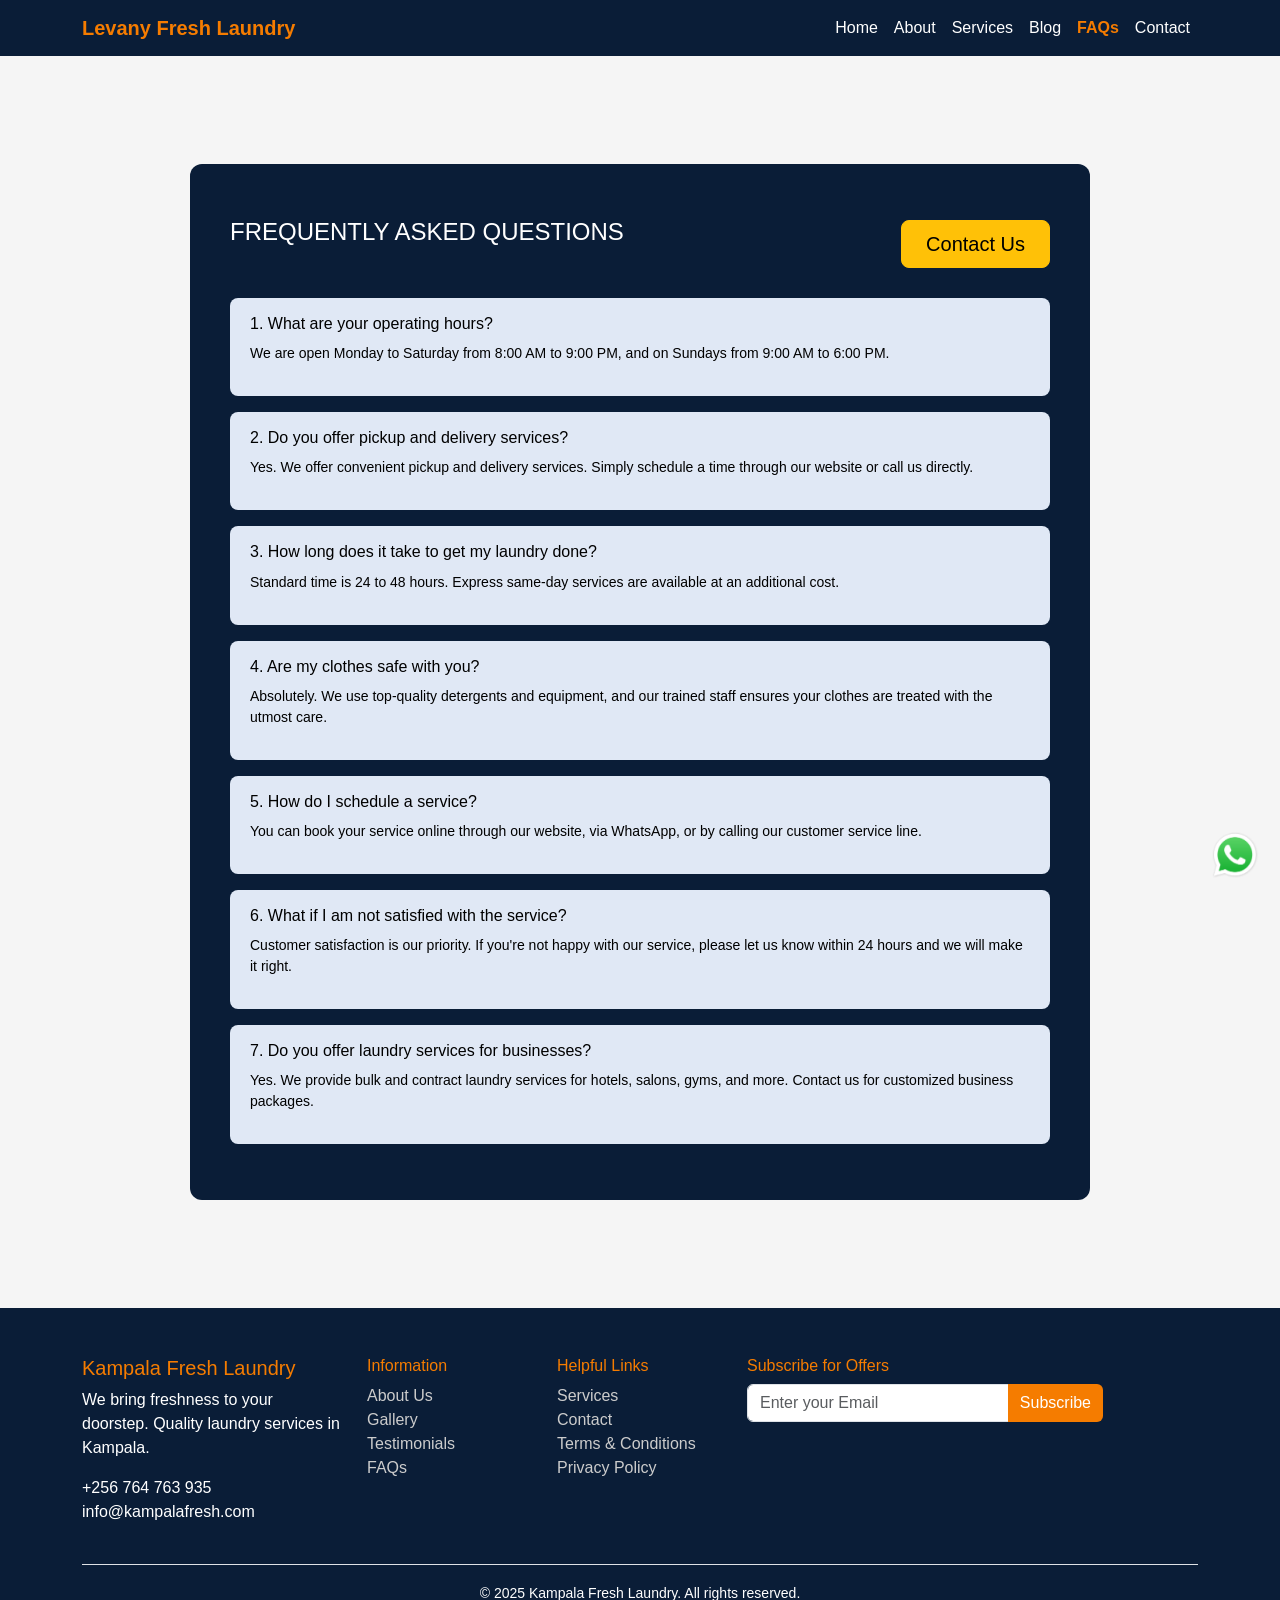
<file: faqs.html>
<!DOCTYPE html>
<html lang="en">
<head>
  <meta charset="UTF-8">
  <title>Levany Fresh Laundry - Home</title>
  <link rel="icon" href="./images/favicon.ico.png">
  <meta name="viewport" content="width=device-width, initial-scale=1">
  <link href="https://cdn.jsdelivr.net/npm/bootstrap@5.3.2/dist/css/bootstrap.min.css" rel="stylesheet">
  <link rel="stylesheet" href="https://cdnjs.cloudflare.com/ajax/libs/font-awesome/6.5.0/css/all.min.css">
  <link rel="stylesheet" href="css/style.css">
 <style>
    body {
      margin: 0;
      font-family: 'Segoe UI', Tahoma, Geneva, Verdana, sans-serif;
      background-color: whitesmoke;
      color: #fff;
    }

    .faq-container {
      max-width: 900px;
      margin: 60px auto;
      background-color: #0A1D37;
      border-radius: 12px;
      padding: 40px;
    }

    .faq-header {
      display: flex;
      justify-content: space-between;
      align-items: center;
      margin-bottom: 30px;
    }

    .faq-header h2 {
      font-size: 24px;
      color: #fff;
    }

    .contact-btn {
      background-color: #F57C00;
      color: #000;
      padding: 10px 20px;
      font-weight: bold;
      border: none;
      border-radius: 50px;
      cursor: pointer;
    }

    .faq-item {
      background-color: #e0e8f5;
      border-radius: 8px;
      margin-bottom: 16px;
      color: #000;
      padding: 16px 20px;
      transition: all 0.3s ease;
    }

    .faq-item h4 {
      margin: 0;
      font-size: 16px;
      display: flex;
      justify-content: space-between;
      align-items: center;
    }

    .faq-item p {
      margin-top: 10px;
      font-size: 14px;
    }

    
  </style>
    
</head>
<body>

<!-- Navbar -->
<nav class="navbar navbar-expand-lg navbar-dark sticky-top">
  <div class="container">
    <a class="navbar-brand" href="index.html">Levany Fresh Laundry</a>
    <button class="navbar-toggler" type="button" data-bs-toggle="collapse" data-bs-target="#navbarNav">
      <span class="navbar-toggler-icon"></span>
    </button>
    <div class="collapse navbar-collapse justify-content-end" id="navbarNav">
      <ul class="navbar-nav">
        <li class="nav-item"><a class="nav-link" href="index.html">Home</a></li>
        <li class="nav-item"><a class="nav-link" href="About.html">About</a></li>
        <li class="nav-item"><a class="nav-link" href="services.html">Services</a></li>
        <li class="nav-item"><a class="nav-link" href="blog.html">Blog</a></li>
        <li class="nav-item"><a class="nav-link active" href="faqs.html">FAQs</a></li>
        <li class="nav-item"><a class="nav-link" href="contactus.html">Contact</a></li>
      </ul>
    </div>
  </div>
</nav>


<section class="container my-5">
  <div class="row align-items-center">
    <div class="faq-container">
  <div class="faq-header">
    <h2>FREQUENTLY ASKED QUESTIONS</h2>
    <a href="contactus.html" class="btn btn-warning btn-lg mt-3 px-4">Contact Us</a>
  </div>

  <div class="faq-item">
    <h4>1. What are your operating hours?
    </h4>
    <p>We are open Monday to Saturday from 8:00 AM to 9:00 PM, and on Sundays from 9:00 AM to 6:00 PM.</p>
  </div>

  <div class="faq-item expanded">
    <h4>2. Do you offer pickup and delivery services? 
    </h4>
    <p>Yes. We offer convenient pickup and delivery services. Simply schedule a time through our website or call us directly.</p>
  </div>

  <div class="faq-item">
    <h4>3. How long does it take to get my laundry done? 
    </h4>
    <p>Standard time is 24 to 48 hours. Express same-day services are available at an additional cost.

</p>
  </div>

  <div class="faq-item">
    <h4>4. Are my clothes safe with you?
    </h4>
    <p>Absolutely. We use top-quality detergents and equipment, and our trained staff ensures your clothes are treated with the utmost care.</p>
  </div>

  <div class="faq-item">
    <h4>5. How do I schedule a service?
    </h4>
    <p>You can book your service online through our website, via WhatsApp, or by calling our customer service line.</p>
  </div>

  <div class="faq-item">
    <h4>6. What if I am not satisfied with the service?
    </h4>
    <p>Customer satisfaction is our priority. If you're not happy with our service, please let us know within 24 hours and we will make it right.</p>
  </div>

  <div class="faq-item">
    <h4>7. Do you offer laundry services for businesses?
    </h4>
    <p>Yes. We provide bulk and contract laundry services for hotels, salons, gyms, and more. Contact us for customized business packages.</p>
  </div>
    
  </div>
</section>


<!-- WhatsApp Floating Button -->
<a href="https://wa.me/256764763935" class="whatsapp-float" target="_blank">
  <img src="images/WhatsApp.png" alt="WhatsApp Chat">
</a>

<!-- Footer -->
<footer class="footer-dark text-white pt-5 pb-3">
  <div class="container">
    <div class="row">

      <!-- About Section -->
      <div class="col-md-3">
        <h5 class="text-orange">Kampala Fresh Laundry</h5>
        <p>We bring freshness to your doorstep. Quality laundry services in Kampala.</p>
        <p class="mt-3">
          <i class="bi bi-telephone"></i> +256 764 763 935<br>
          <i class="bi bi-envelope"></i> info@kampalafresh.com
        </p>
      </div>

      <!-- Information -->
      <div class="col-md-2">
        <h6 class="text-orange">Information</h6>
        <ul class="list-unstyled">
          <li><a href="about.html">About Us</a></li>
          <li><a href="gallery.html">Gallery</a></li>
          <li><a href="testimonials.html">Testimonials</a></li>
          <li><a href="faqs.html">FAQs</a></li>
        </ul>
      </div>

      <!-- Helpful Links -->
      <div class="col-md-2">
        <h6 class="text-orange">Helpful Links</h6>
        <ul class="list-unstyled">
          <li><a href="services.html">Services</a></li>
          <li><a href="contact.html">Contact</a></li>
          <li><a href="#">Terms & Conditions</a></li>
          <li><a href="#">Privacy Policy</a></li>
        </ul>
      </div>

      <!-- Subscribe -->
      <div class="col-md-4">
        <h6 class="text-orange">Subscribe for Offers</h6>
        <form>
          <div class="input-group mb-3">
            <input type="email" class="form-control" placeholder="Enter your Email">
            <button class="btn btn-orange" type="submit">Subscribe</button>
          </div>
        </form>
        <div class="social-icons">
          <a href="#"><i class="bi bi-facebook"></i></a>
          <a href="#"><i class="bi bi-twitter"></i></a>
          <a href="#"><i class="bi bi-instagram"></i></a>
          <a href="#"><i class="bi bi-whatsapp"></i></a>
        </div>
      </div>

    </div>

    <div class="text-center mt-4 border-top pt-3">
      <small>© 2025 Kampala Fresh Laundry. All rights reserved.</small>
    </div>
  </div>
</footer>


<script src="https://cdn.jsdelivr.net/npm/bootstrap@5.3.2/dist/js/bootstrap.bundle.min.js"></script>
</body>
</html>
</file>
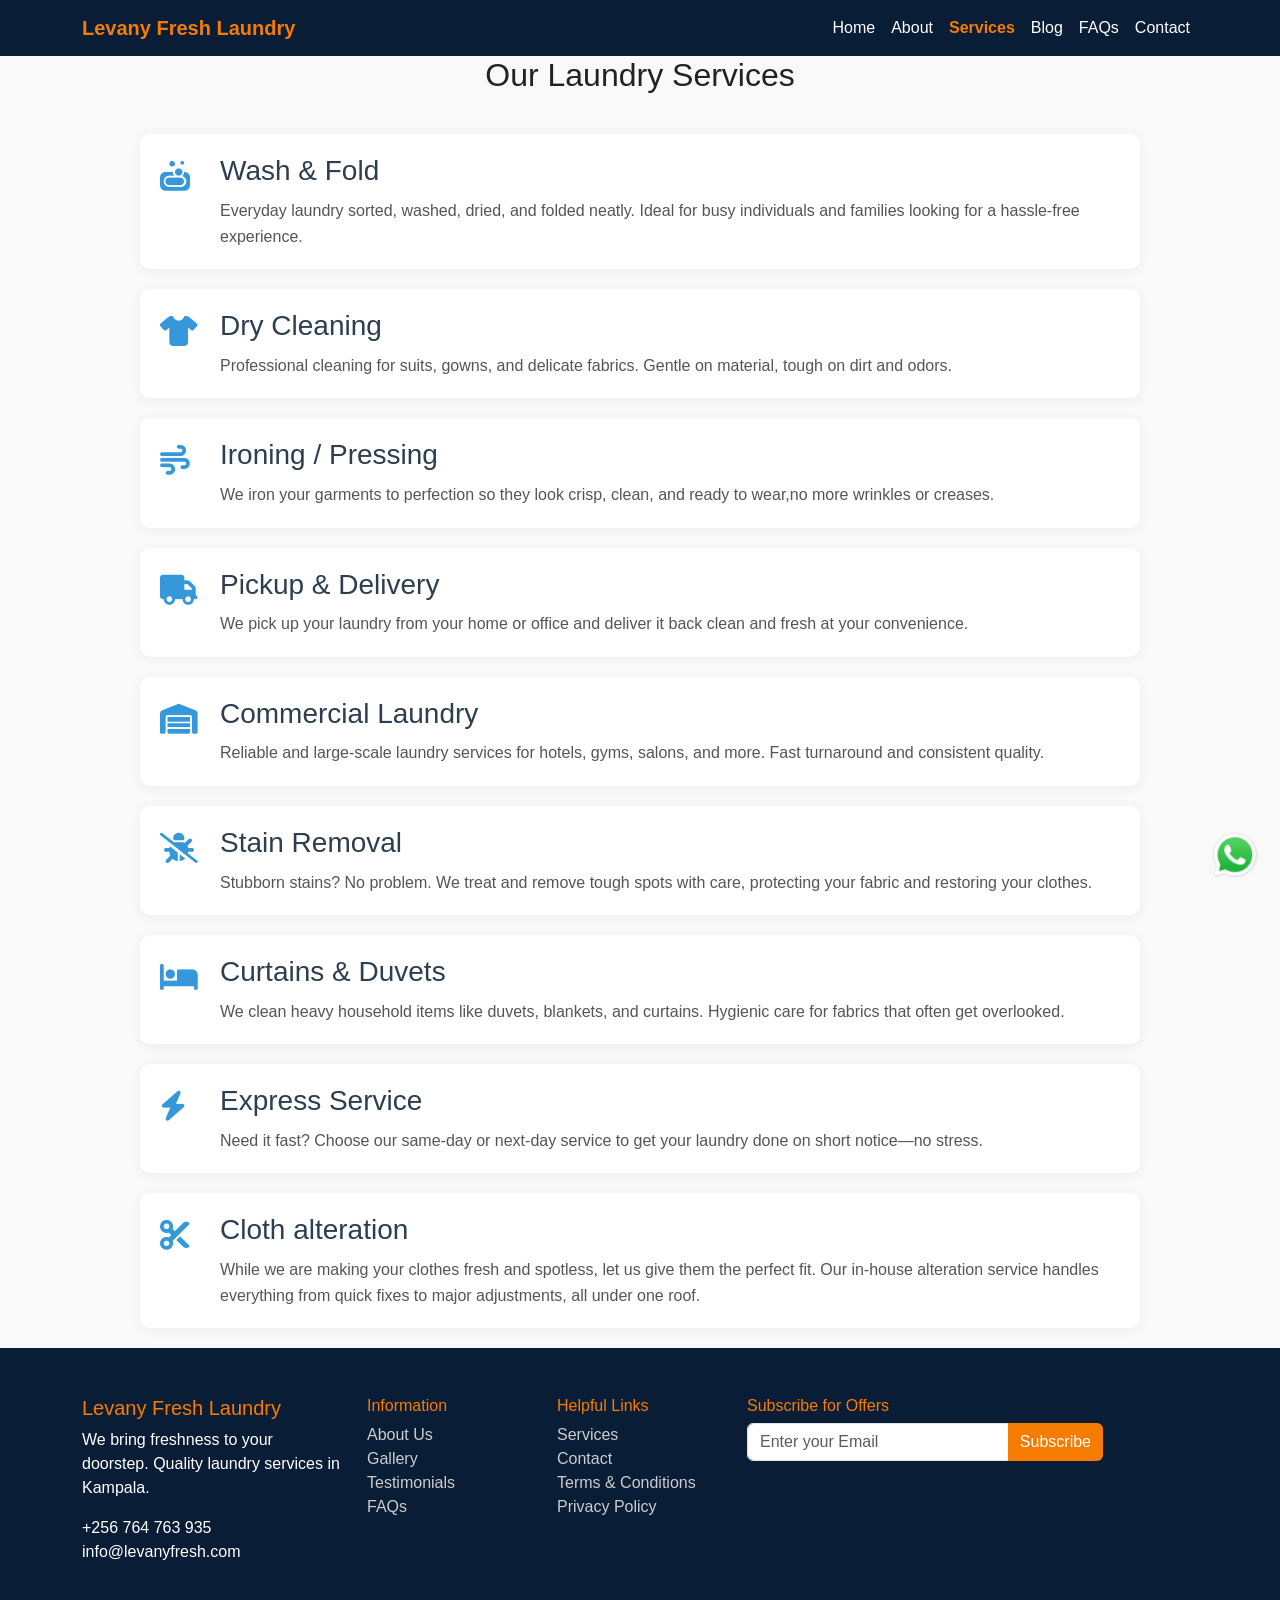
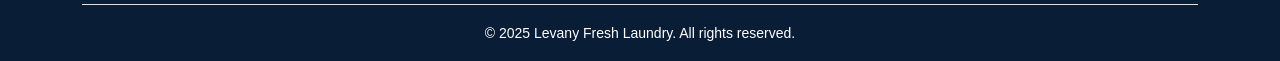
<file: services.html>
<!DOCTYPE html>
<html lang="en">
<head>
  <meta charset="UTF-8">
  <title>Levany Fresh Laundry - Home</title>
  <meta name="viewport" content="width=device-width, initial-scale=1">
  <link rel="icon" href="./images/favicon.ico.png">
  <link href="https://cdn.jsdelivr.net/npm/bootstrap@5.3.2/dist/css/bootstrap.min.css" rel="stylesheet">
  <link rel="stylesheet" href="https://cdnjs.cloudflare.com/ajax/libs/font-awesome/6.5.0/css/all.min.css">
  <link rel="stylesheet" href="css/style.css">

   <style>
    body {
      font-family: Arial, sans-serif;
      background-color: #f9f9f9;
      margin: 0;
    }

    .services-section {
      max-width: 1000px;
      margin: 0 auto;
    }

    .services-section h2 {
      text-align: center;
      margin-bottom: 40px;
      font-size: 2rem;
      color: #222;
    }

    .service-card {
      display: flex;
      align-items: flex-start;
      gap: 20px;
      background: white;
      padding: 20px;
      margin-bottom: 20px;
      border-radius: 10px;
      box-shadow: 0 2px 12px rgba(0, 0, 0, 0.05);
    }

    .service-icon {
      font-size: 30px;
      color: #3498db;
      min-width: 40px;
    }

    .service-content h3 {
      margin: 0 0 10px;
      color: #2c3e50;
    }

    .service-content p {
      color: #555;
      line-height: 1.6;
      margin: 0;
    }

    /* Responsive Layout */
    @media (max-width: 768px) {
      .service-card {
        flex-direction: column;
        align-items: flex-start;
      }

      .service-icon {
        font-size: 26px;
      }
    }
  </style>
</head>
<body>

<!-- Navbar -->
<nav class="navbar navbar-expand-lg navbar-dark sticky-top">
  <div class="container">
    <a class="navbar-brand" href="index.html">Levany Fresh Laundry</a>
    <button class="navbar-toggler" type="button" data-bs-toggle="collapse" data-bs-target="#navbarNav">
      <span class="navbar-toggler-icon"></span>
    </button>
    <div class="collapse navbar-collapse justify-content-end" id="navbarNav">
      <ul class="navbar-nav">
        <li class="nav-item"><a class="nav-link" href="index.html">Home</a></li>
        <li class="nav-item"><a class="nav-link" href="About.html">About</a></li>
        <li class="nav-item"><a class="nav-link active" href="services.html">Services</a></li>
        <li class="nav-item"><a class="nav-link" href="blog.html">Blog</a></li>
        <li class="nav-item"><a class="nav-link" href="faqs.html">FAQs</a></li>
        <li class="nav-item"><a class="nav-link" href="contactus.html">Contact</a></li>
      </ul>
    </div>
  </div>
</nav>

<section class="services-section">

  
    <h2>Our Laundry Services</h2>

    <div class="service-card">
      <div class="service-icon"><i class="fas fa-soap"></i></div>
      <div class="service-content">
        <h3>Wash & Fold</h3>
        <p>Everyday laundry sorted, washed, dried, and folded neatly. Ideal for busy individuals and families looking for a hassle-free experience.</p>
      </div>
    </div>

    <div class="service-card">
      <div class="service-icon"><i class="fas fa-tshirt"></i></div>
      <div class="service-content">
        <h3>Dry Cleaning</h3>
        <p>Professional cleaning for suits, gowns, and delicate fabrics. Gentle on material, tough on dirt and odors.</p>
      </div>
    </div>

    <div class="service-card">
      <div class="service-icon"><i class="fas fa-wind"></i></div>
      <div class="service-content">
        <h3>Ironing / Pressing</h3>
        <p>We iron your garments to perfection so they look crisp, clean, and ready to wear,no more wrinkles or creases.</p>
      </div>
    </div>

    <div class="service-card">
      <div class="service-icon"><i class="fas fa-truck"></i></div>
      <div class="service-content">
        <h3>Pickup & Delivery</h3>
        <p>We pick up your laundry from your home or office and deliver it back clean and fresh at your convenience.</p>
      </div>
    </div>

    <div class="service-card">
      <div class="service-icon"><i class="fas fa-warehouse"></i></div>
      <div class="service-content">
        <h3>Commercial Laundry</h3>
        <p>Reliable and large-scale laundry services for hotels, gyms, salons, and more. Fast turnaround and consistent quality.</p>
      </div>
    </div>

    <div class="service-card">
      <div class="service-icon"><i class="fas fa-bug-slash"></i></div>
      <div class="service-content">
        <h3>Stain Removal</h3>
        <p>Stubborn stains? No problem. We treat and remove tough spots with care, protecting your fabric and restoring your clothes.</p>
      </div>
    </div>

    <div class="service-card">
      <div class="service-icon"><i class="fas fa-bed"></i></div>
      <div class="service-content">
        <h3>Curtains & Duvets</h3>
        <p>We clean heavy household items like duvets, blankets, and curtains. Hygienic care for fabrics that often get overlooked.</p>
      </div>
    </div>

    <div class="service-card">
      <div class="service-icon"><i class="fas fa-bolt"></i></div>
      <div class="service-content">
        <h3>Express Service</h3>
        <p>Need it fast? Choose our same-day or next-day service to get your laundry done on short notice—no stress.</p>
      </div>
    </div>

    <div class="service-card">
      <div class="service-icon"><i class="fas fa-scissors"></i></div>
      <div class="service-content">
        <h3>Cloth alteration</h3>
        <p>While we are making your clothes fresh and spotless, let us give them the perfect fit. Our in-house alteration service handles everything from quick fixes to major adjustments, all under one roof.</p>

    </div></style>
</head>
<body>
  
  </section>

<!-- WhatsApp Floating Button -->
<a href="https://wa.me/256764763935" class="whatsapp-float" target="_blank">
  <img src="images/WhatsApp.png" alt="WhatsApp Chat">
</a>

<!-- Footer -->
<footer class="footer-dark text-white pt-5 pb-3">
  <div class="container">
    <div class="row">

      <!-- About Section -->
      <div class="col-md-3">
        <h5 class="text-orange">Levany Fresh Laundry</h5>
        <p>We bring freshness to your doorstep. Quality laundry services in Kampala.</p>
        <p class="mt-3">
          <i class="bi bi-telephone"></i> +256 764 763 935<br>
          <i class="bi bi-envelope"></i> info@levanyfresh.com
        </p>
      </div>

      <!-- Information -->
      <div class="col-md-2">
        <h6 class="text-orange">Information</h6>
        <ul class="list-unstyled">
          <li><a href="about.html">About Us</a></li>
          <li><a href="gallery.html">Gallery</a></li>
          <li><a href="testimonials.html">Testimonials</a></li>
          <li><a href="faqs.html">FAQs</a></li>
        </ul>
      </div>

      <!-- Helpful Links -->
      <div class="col-md-2">
        <h6 class="text-orange">Helpful Links</h6>
        <ul class="list-unstyled">
          <li><a href="services.html">Services</a></li>
          <li><a href="contact.html">Contact</a></li>
          <li><a href="#">Terms & Conditions</a></li>
          <li><a href="#">Privacy Policy</a></li>
        </ul>
      </div>

      <!-- Subscribe -->
      <div class="col-md-4">
        <h6 class="text-orange">Subscribe for Offers</h6>
        <form>
          <div class="input-group mb-3">
            <input type="email" class="form-control" placeholder="Enter your Email">
            <button class="btn btn-orange" type="submit">Subscribe</button>
          </div>
        </form>
        <div class="social-icons">
          <a href="#"><i class="bi bi-facebook"></i></a>
          <a href="#"><i class="bi bi-twitter"></i></a>
          <a href="#"><i class="bi bi-instagram"></i></a>
          <a href="#"><i class="bi bi-whatsapp"></i></a>
        </div>
      </div>

    </div>

    <div class="text-center mt-4 border-top pt-3">
      <small>© 2025 Levany Fresh Laundry. All rights reserved.</small>
    </div>
  </div>
</footer>


<script src="https://cdn.jsdelivr.net/npm/bootstrap@5.3.2/dist/js/bootstrap.bundle.min.js"></script>
</body>
</html>
</file>
<file: css/style.css>
<!-- style.css >
body {
  font-family: 'Segoe UI', Tahoma, Geneva, Verdana, sans-serif;
  background-color: #f8f9fa;
}

.navbar {
  background-color: #0A1D37;
}

.navbar-nav .nav-link {
  color: white !important;
  transition: color 0.3s ease;
}

.navbar-nav .nav-link:hover {
  color: #F57C00 !important;
}

.navbar-nav .nav-link.active {
  color: #F57C00 !important;
  font-weight: bold;
}

.navbar-brand {
  color: #F57C00 !important;
  font-weight: bold;
}

.hero-text-overlay {
  position: absolute;
  top: 40%;
  left: 50%;
  transform: translate(-50%, -50%);
  z-index: 10;
  width: 100%;
  padding: 0 20px;
}

.carousel-inner img {
  height: 70vh;
  object-fit: cover;
}

.carousel,
.carousel-inner {
  position: relative;
}

.carousel::before {
  content: "";
  position: absolute;
  top: 0; left: 0;
  width: 100%;
  height: 100%;
  background: rgba(0, 0, 0, 0.3); /* optional: dark overlay for text visibility */
  z-index: 5;
}


.footer-dark {
  background-color: #0A1D37;
}

.footer-dark a {
  color: #ccc;
  text-decoration: none;
}

.footer-dark a:hover {
  color: #F57C00;
}

.text-orange {
  color: #F57C00;
}

.btn-orange {
  background-color: #F57C00;
  color: #fff;
  border: none;
}

.btn-orange:hover {
  background-color: #d96500;
}

.social-icons a {
  display: inline-block;
  margin-right: 10px;
  color: #F57C00;
  font-size: 1.25rem;
}


.whatsapp-float {
  position: fixed;
  bottom: 20px;
  right: 20px;
  z-index: 100;
}

.whatsapp-float img {
  width: 50px;
  height: 50px;
}

.card {
  box-shadow: 0 2px 8px rgba(0,0,0,0.1);
}

.table th, .table td {
  vertical-align: middle;
}
.card.h-100 {
  display: flex;
  flex-direction: column;
  justify-content: center;
}
.text-orange {
  color: #F57C00;
}

section img {
  max-height: 350px;
  object-fit: cover;
}
</file>
